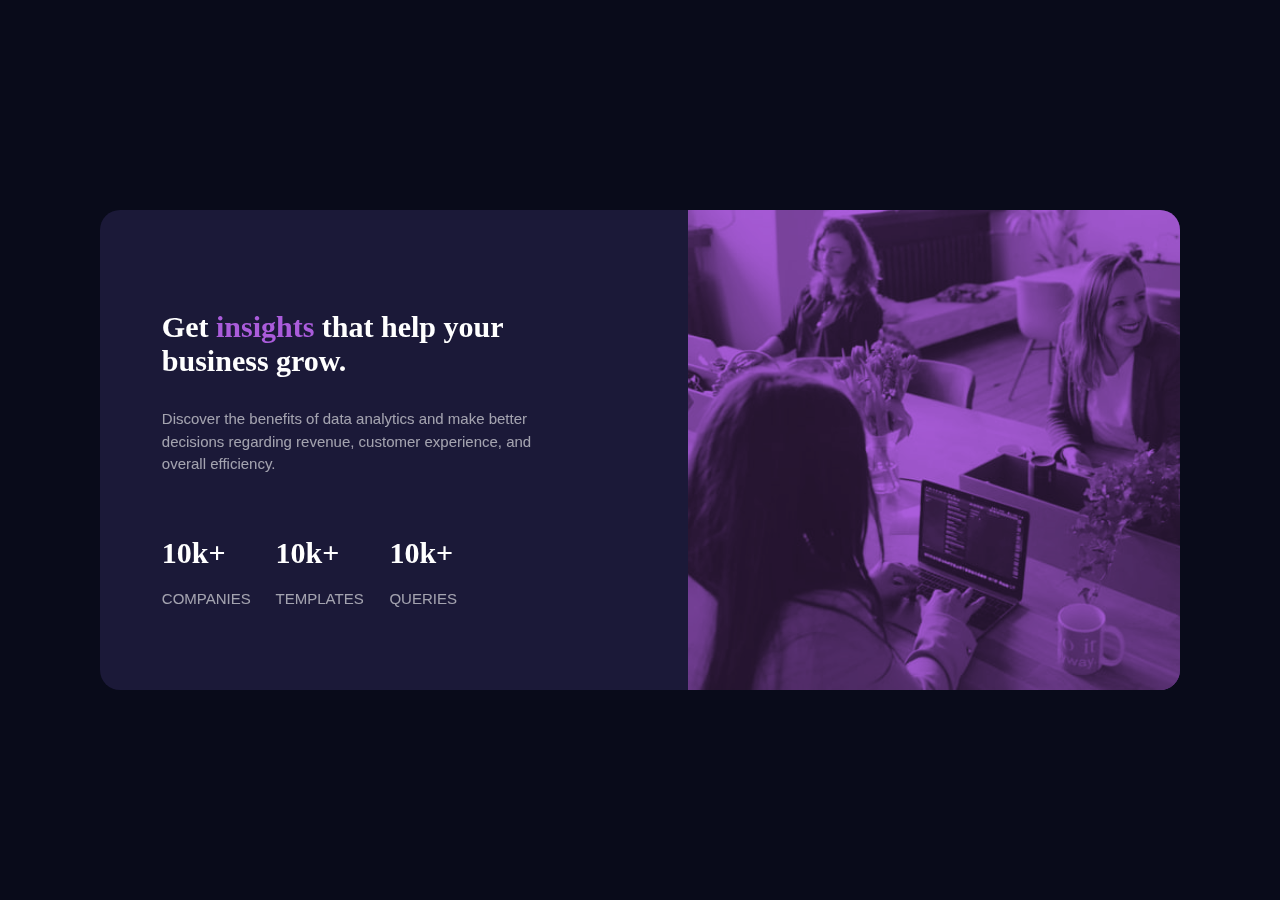
<file: stats-card/index.html>
<!DOCTYPE html>
<html lang="en">
<head>
  <meta charset="UTF-8">
  <meta name="viewport" content="width=device-width, initial-scale=1.0"> <!-- displays site properly based on user's device -->
  <link rel="stylesheet" href="style.css">
 <title>Frontend Mentor | Stats preview card component</title>
</head>
<body>
    <main class="container">
      <div class="image">
        <picture>
          <source media="(max-width:1150px)" srcset="images/image-header-mobile.jpg">
          <img src="images/image-header-desktop.jpg" alt="office">
        </picture>
      </div>
      <div class="text">
        <div class="header">
          <h1> Get <span class="accent">insights</span> that help your business grow.</h1> 
          <p>Discover the benefits of data analytics and make better decisions regarding revenue, customer experience, and overall efficiency.</p>
        </div>
        <div class="stats">
          <div class="companies">
            <h1>10k+</h1>
            <p>COMPANIES</p>
          </div>
          <div class="templates">
            <h1>10k+</h1>
            <p>TEMPLATES</p>
          </div>
          <div class="queries">
            <h1>10k+</h1>
            <p>QUERIES</p>
          </div>
        </div>
      </div>
    </main>

 
</body>
</html>
</file>
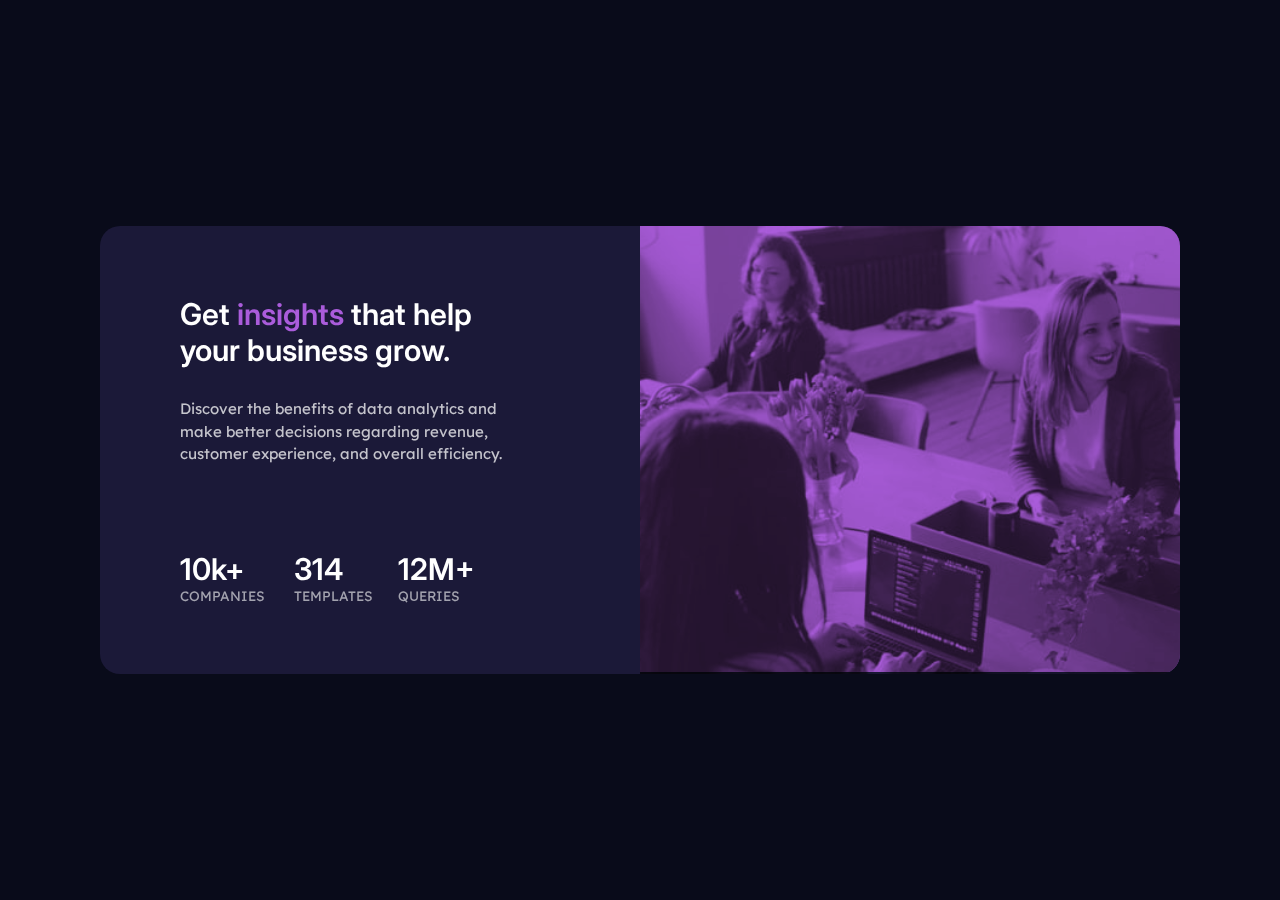
<file: stats-card/roelof.html>
<!DOCTYPE html>
<html lang="en">
<head>
  <meta charset="UTF-8">
  <meta name="viewport" content="width=device-width, initial-scale=1.0"> <!-- displays site properly based on user's device -->

  <link rel="icon" type="image/png" sizes="32x32" href="./images/favicon-32x32.png">
  <link rel="stylesheet" href="roelof.css" >
  <link rel="preconnect" href="https://fonts.googleapis.com">
  <link rel="preconnect" href="https://fonts.gstatic.com" crossorigin>
  <link href="https://fonts.googleapis.com/css2?family=Inter:wght@400;700&family=Lexend+Deca&display=swap" rel="stylesheet"> 

  
  <title>Frontend Mentor | Stats preview card component</title>
</head>
<body>
    <main class="container">
        <div class="image">
            <picture>
                <source media="(max-width:1150px)" srcset="images/image-header-mobile.jpg">
                <img src="images/image-header-desktop.jpg" alt="office">
            </picture>
        </div>
        <div class="text">
            <div class="header">
                <h1>Get <span class="accent">insights</span> that help your business grow.</h1>
                <p>Discover the benefits of data analytics and make better decisions regarding revenue, customer experience, and overall efficiency.</p>
            </div>
            <div class="stats">
                <div class = "companies">
                    <h1>10k+ </h1>
                    <p>companies</p> 
                </div>
                <div class= "templates">
                    <h1>314</h1>
                    <p>templates</p>    
                </div>
                <div class = "queries">
                    <h1>12M+</h1>
                    <p>queries</p>
                </div>
            </div>
        </div>                    
    </main>
</body>
</html>
</file>
<file: stats-card/style.css>
:root {
  --dark_blue : hsl(233, 47%, 7%);                   /*(main background)*/
  --desaturated_blue: hsl(244, 38%, 16%);            /*(card background)*/
  --violet: hsl(277, 64%, 61%);                      /*(accent)*/
  --white: hsl(0, 0%, 100%);                         /*(main heading, stats + [Inter])*/
  --transparent-white-main: hsla(0, 0%, 100%, 0.75); /*(main paragraph) + [Inter]*/
  --transparent-white-stat: hsla(0, 0%, 100%, 0.6);  /*(stat paragraph) + [Inter].    Bij DESKTOP : [Lexend Deca] !!! */
}

* {
    margin: 0px;
    padding: 0px;
    box-sizing: border-box;
}
/*--------- MOBILE FIRST ---------*/

body{
    font-size: 15px;
    font-family: Inter;
    background-color: var(--dark_blue);
    display: flex; 
    align-items: center; 
    justify-content: center;
    height: 100vh;
    width: 100vw;
}
h1{
    color:var(--white);
    text-align: center;
    font-weight: 600;
}
.container{
    background-color: var(--desaturated_blue);
    display: flex;
    align-items: center;
    justify-content: center;
    width: 320px;
    border-radius: 20px;
    overflow: hidden;
    min-height: 375px;
    flex-direction: column;
}
.image{
    width: 345px;
    height: 253px;
    background-color: var(--violet);
    object-fit: cover;
}

.image img {
    width: 345px;
    height: 253px;
    mix-blend-mode: multiply;
    opacity: 0.8;
    object-fit: cover;
}
.text {
    width: 345px;
    padding: 30px;
    text-align : center; 
}
.header p{
    color: var(--transparent-white-stat);
    line-height: 1.5;
    padding: 20px 10px;
}
.accent{
    color: var(--violet);
}
.stats{
    padding: 20px;
    color: var(--white);
    font-family: 'Inter';
    font-weight: 400;  
}
.stats p{
    color: var(--transparent-white-stat);
    font-weight: 300;
    font-family: Inter;
    padding-top: 20px;
}
.templates{
    padding-bottom: 20px;
}
.companies{
    padding-bottom: 20px;
}

/*For Desktop*/
@media (min-width: 1150px){
    h1{
        text-align: left;
        padding-right: 50px;
    }
    .container{
        width: 1080px;
        flex-direction: row;
        align-items: flex-start;
        flex-direction: row-reverse; 
    }
    .text{
        width: 540px;
        margin-top: 70px;
        margin-left: 80px;
        margin-right: 80px;
        text-align: left;
    }
    

    .header p{
        padding-left: 0px; 
        padding-top: 30px;
    }

   .stats{
    display: flex;
    flex-direction: row;
    padding-left: 0px;
    padding-right: 75px;
   }

   .stats p{
    padding-right: 25px;
   }

   .stats h1{
    padding-top: 20px;
   }
   .image{
    width: 540px;
    height: 480px;
   }

   .image img {
    width: 540px;
    height: 480px;
   }

   .text p{
    padding-right: 20px;
    font-family: 'Lexend Deca', sans-serif;
   }


}
</file>
<file: stats-card/roelof.css>
:root {
  --dark_blue : hsl(233, 47%, 7%);                   /*(main background)*/
  --desaturated_blue: hsl(244, 38%, 16%);            /*(card background)*/
  --violet: hsl(277, 64%, 61%);                      /*(accent)*/
  --white: hsl(0, 0%, 100%);                         /*(main heading, stats + [Inter])*/
  --transparent-white-main: hsla(0, 0%, 100%, 0.75); /*(main paragraph) + [Inter]*/
  --transparent-white-stat: hsla(0, 0%, 100%, 0.6);  /*(stat paragraph) + [Inter].    Bij DESKTOP : [Lexend Deca] !!! */
}

* {
    margin: 0px;
    padding: 0px;
    box-sizing: border-box;
}


/*--------- MOBILE FIRST ---------*/

body{
    font-size: 15px;
    font-family: Inter;
    background-color: var(--dark_blue);
    display: flex; 
    align-items: center; 
    justify-content: center;
    height: 100vh;
    width: 100vw;
}

h1{
    color: var(--white);
    text-align: center;
    font-weight: 600;
}


.container {
    display: flex;
    flex-direction: column;
    align-items: center; 
    justify-content: center;
    width: 320px;
    background-color: var(--desaturated_blue);
    border-radius: 20px;
    overflow: hidden;
    min-height: 375px;

}

.image {
    width: 345px;
    height: 253px;
    background-color: var(--violet);
    object-fit: cover;
}


.image img {
    width: 345px;
    height: 253px;
    mix-blend-mode: multiply;
    opacity: 0.8;
    object-fit: cover;
}

.text {
    width: 345px;
    padding: 30px;
    text-align : center; 
}

.header p{
    color: var(--transparent-white-main);
    padding: 20px 10px;
    line-height: 1.5; 
}

.accent {
    color: var(--violet);
}

.stats {
    padding: 20px;
    color: var(--white);
    font-family: 'Inter';
    font-weight: 400;  
}

.stats p{
    text-transform: uppercase;
    color: var(--transparent-white-stat);
    font-size: 13.65px;
    font-size: 400;
    padding-top: 0px;
}

.companies{
    padding-bottom: 20px;

}

.templates{
    padding-bottom: 20px;

}

/*--------- DESKTOP ---------*/

@media (min-width: 1150px){

    h1{
        text-align: left;
        padding-right: 50px;

    }

   .container {
        width: 1080px;
        flex-direction: row;
        align-items: flex-start;
        flex-direction: row-reverse; 

    }

    .text{
        width: 540px;
        text-align: left;
        padding-top: 70px;
        padding-left: 80px;
        padding-right: 80px;
    }

    .image{
        width: 540px;
    }

    .header p{
        padding-left: 0px; 
        padding-top: 30px;
    
    }

    .stats{
        display: flex; 
        flex-direction: row;
        padding-left: 0px;
        padding-right: 75px;
    
    }

    .stats h1{
       padding-top: 45px;
    }

    .text p{
        font-family: 'Lexend Deca', sans-serif;
        padding-right: 20px;
    }

    .stats p{
        padding-right: 25px;
    }

    .image {
        width: 540px;
        height: 446px;
    }
    
    
    .image img {
        width: 540px;
        height: 540px;
    }
}
</file>
